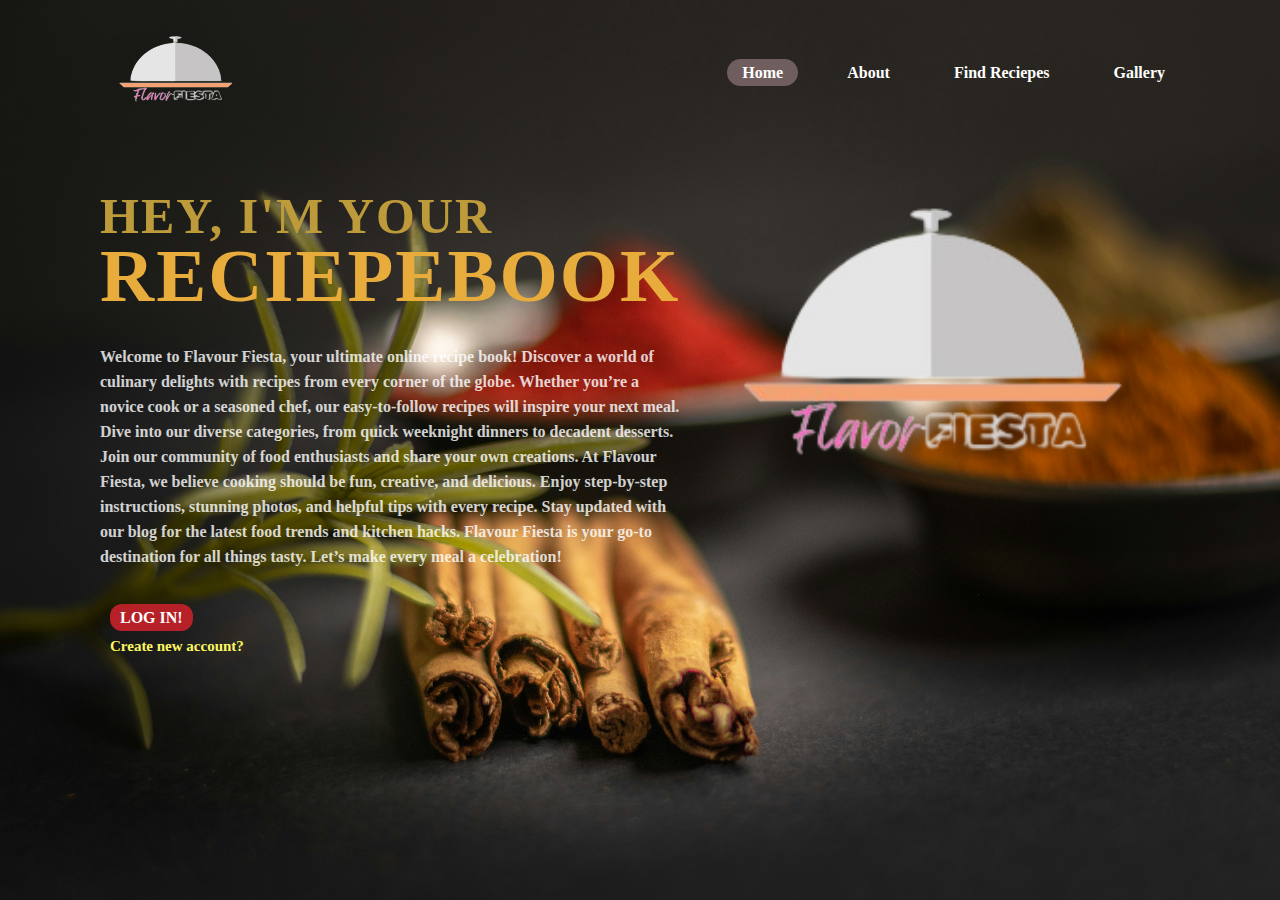
<file: html/index.html>
<!DOCTYPE html>
<html lang="en">
  <head>
    <meta charset="UTF-8" />
    <meta name="viewport" content="width=device-width, initial-scale=1.0" />
    <link rel="stylesheet" href="../css/style.css" />
    <link rel="stylesheet" href="../css/findReceipe.css" />
    <link
      rel="stylesheet"
      href="https://cdnjs.cloudflare.com/ajax/libs/font-awesome/6.5.2/css/all.min.css"
    />
    <title>Flavor Fiesta</title>
  </head>
  <body>
    <section>
      <input type="checkbox" id="check" />
      <header>
        <h2><img src="/image/logo/logo (1).png" class="logo"></img></h2>
        <div class="navbar">
            <a href="index.html">Home</a>
            <a href="about.html">About</a>
            <a href="findReceipe.html">Find Reciepes</a>
            <a href="gallery.html">Gallery</a>
          </div>
        <label for="check">
          <i class="fa-sharp fa-solid fa-bars"></i>
          <i class="fa-sharp fa-solid fa-xmark"></i>
        </label>
      </header>
      <div class="content">
        <div class="main-content">
          <div class="info">
            <h2>Hey, I'm your <span>reciepeBook</span></h2>
            <p>
              Welcome to Flavour Fiesta, your ultimate online recipe book! Discover a world of culinary delights with recipes from every corner of the globe. Whether you’re a novice cook or a seasoned chef, our easy-to-follow recipes will inspire your next meal. Dive into our diverse categories, from quick weeknight dinners to decadent desserts. Join our community of food enthusiasts and share your own creations. At Flavour Fiesta, we believe cooking should be fun, creative, and delicious. Enjoy step-by-step instructions, stunning photos, and helpful tips with every recipe. Stay updated with our blog for the latest food trends and kitchen hacks. Flavour Fiesta is your go-to destination for all things tasty. Let’s make every meal a celebration!
            </p>
          </div>

          <div class="web-logo">
            <img src="/image/logo/logo (1).png" alt="" srcset="">
          </div>
        </div>
        
        <div class="login-btn">
          <a href="#">Log in!</a>
        </div>
        <div class="to-sign-up">
          <p><a href="#">Create new account?</a></p>
        </div>
      </div>
    </section>
    <footer>
      <div class="copyright"></div>
    </footer>

    <script defer src="../js/activePage.js"></script>
  </body>
</html>
</file>
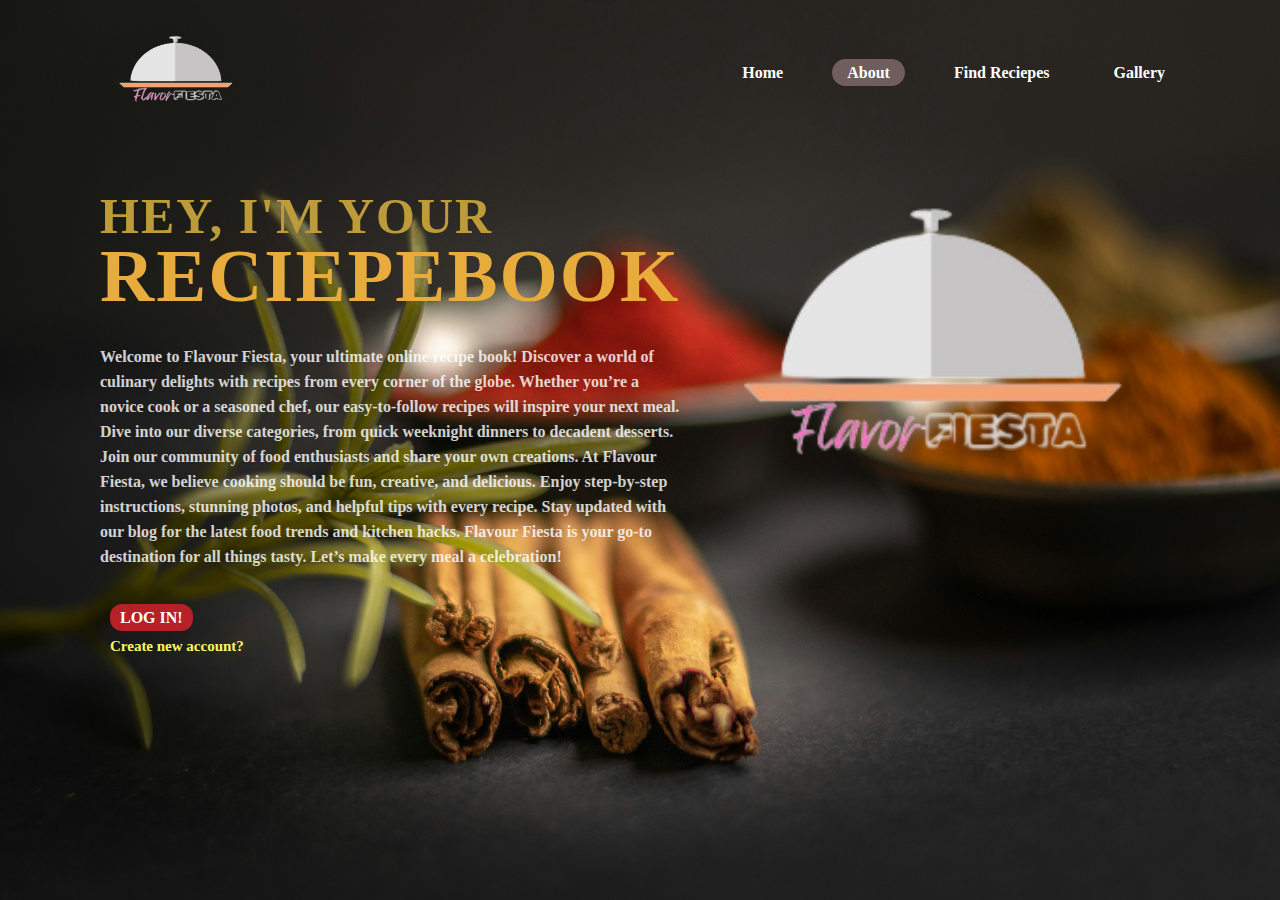
<file: html/about.html>
<!DOCTYPE html>
<html lang="en">
  <head>
    <meta charset="UTF-8" />
    <meta name="viewport" content="width=device-width, initial-scale=1.0" />
    <link rel="stylesheet" href="../css/style.css" />
    <link
      rel="stylesheet"
      href="https://cdnjs.cloudflare.com/ajax/libs/font-awesome/6.5.2/css/all.min.css"
    />
    <title>Flavor Fiesta</title>
  </head>
  <body>
    <section>
      <input type="checkbox" id="check" />
      <header>
        <h2><img src="/image/logo/logo (1).png" class="logo"></img></h2>
        <div class="navbar">
          <a href="index.html">Home</a>
          <a href="about.html">About</a>
          <a href="findReceipe.html">Find Reciepes</a>
          <a href="gallery.html">Gallery</a>
        </div>
        <label for="check">
          <i class="fa-sharp fa-solid fa-bars"></i>
          <i class="fa-sharp fa-solid fa-xmark"></i>
        </label>
      </header>
      <div class="content">
        <div class="main-content">
          <div class="info">
            <h2>Hey, I'm your <span>reciepeBook</span></h2>
            <p>
              Welcome to Flavour Fiesta, your ultimate online recipe book! Discover a world of culinary delights with recipes from every corner of the globe. Whether you’re a novice cook or a seasoned chef, our easy-to-follow recipes will inspire your next meal. Dive into our diverse categories, from quick weeknight dinners to decadent desserts. Join our community of food enthusiasts and share your own creations. At Flavour Fiesta, we believe cooking should be fun, creative, and delicious. Enjoy step-by-step instructions, stunning photos, and helpful tips with every recipe. Stay updated with our blog for the latest food trends and kitchen hacks. Flavour Fiesta is your go-to destination for all things tasty. Let’s make every meal a celebration!
            </p>
          </div>

          <div class="web-logo">
            <img src="/image/logo/logo (1).png" alt="" srcset="">
          </div>
        </div>
        
        <div class="login-btn">
          <a href="#">Log in!</a>
        </div>
        <div class="to-sign-up">
          <p><a href="#">Create new account?</a></p>
        </div>
      </div>
    </section>
    <footer>
      <div class="copyright"></div>
    </footer>

    <script defer src="../js/activePage.js"></script>
  </body>
</html>
</file>
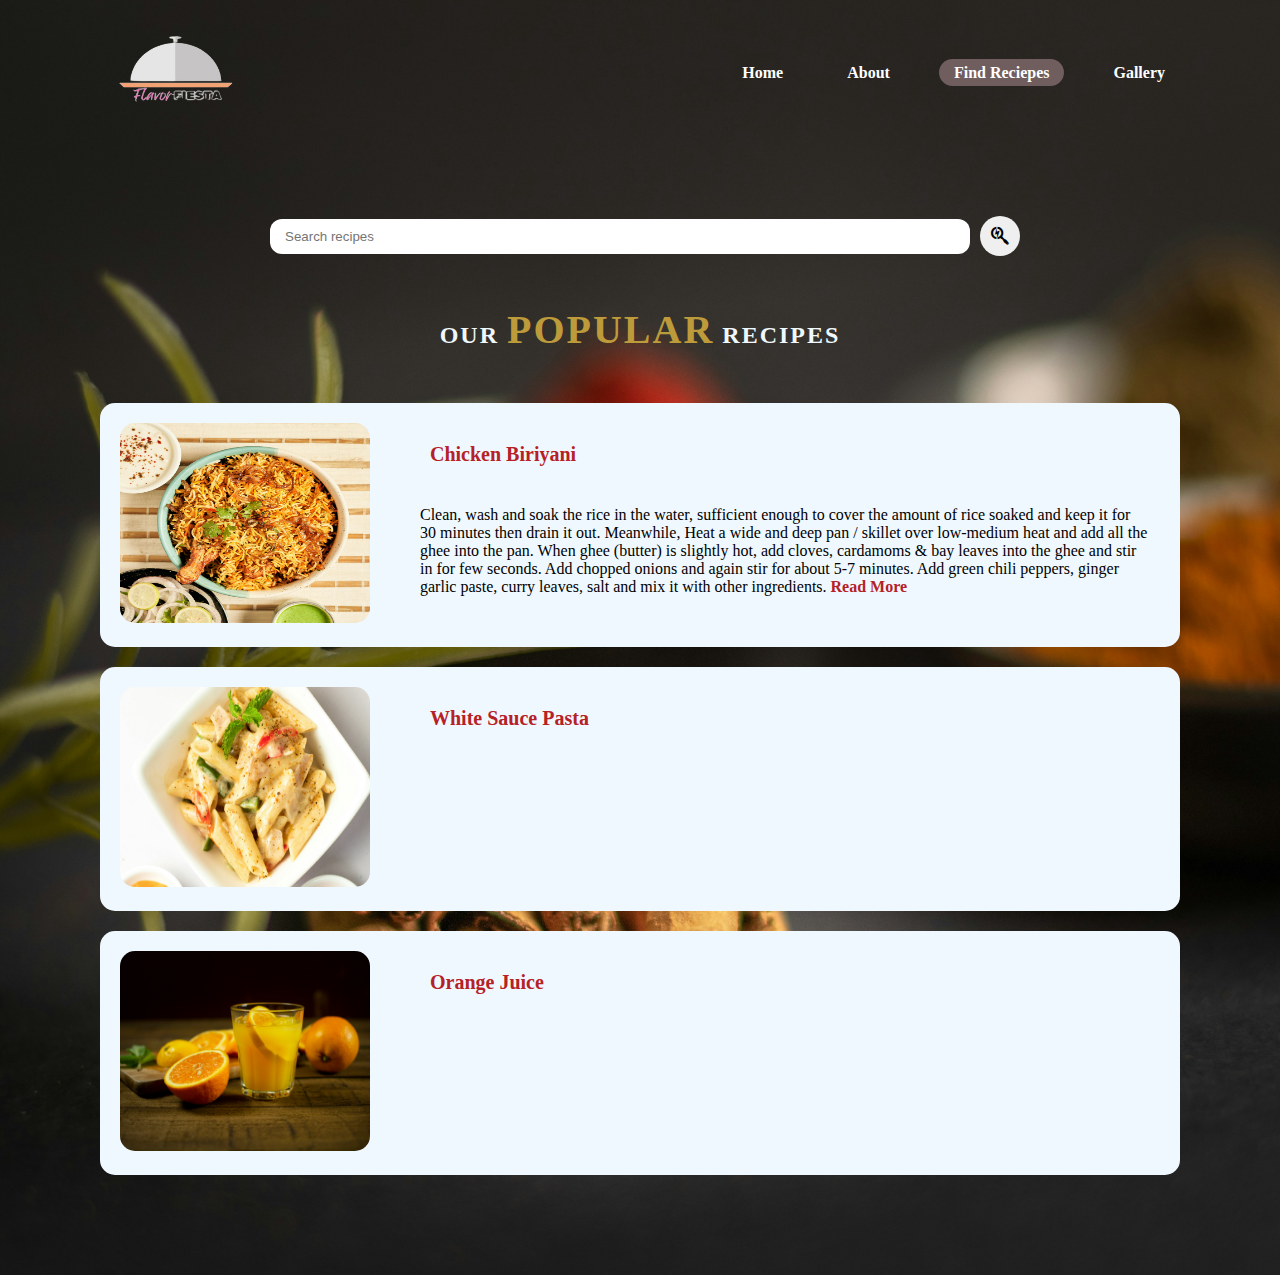
<file: html/findReceipe.html>
<!DOCTYPE html>
<html lang="en">
  <head>
    <meta charset="UTF-8" />
    <meta name="viewport" content="width=device-width, initial-scale=1.0" />
    <link rel="stylesheet" href="../css/style.css" />
    <link rel="stylesheet" href="../css/findReceipe.css" />
    <link
      rel="stylesheet"
      href="https://cdnjs.cloudflare.com/ajax/libs/font-awesome/6.5.2/css/all.min.css"
    />
    <title>Flavor Fiesta</title>
  </head>
  <body>
    <section>
      <input type="checkbox" id="check" />
      <header>
        <h2><img src="/image/logo/logo (1).png" class="logo"></img></h2>
        <div class="navbar">
            <a href="index.html">Home</a>
            <a href="about.html">About</a>
            <a href="findReceipe.html">Find Reciepes</a>
            <a href="gallery.html">Gallery</a>
          </div>
        <label for="check">
          <i class="fa-sharp fa-solid fa-bars"></i>
          <i class="fa-sharp fa-solid fa-xmark"></i>
        </label>
      </header>
      <div class="content-reciepe">
        <div class="search-box">
          <input type="search" id="search-input" placeholder="Search recipes"/>
          <button id="search-button" type="button">
            <i class="fa-brands fa-searchengin"></i>
          </button>
        </div>
        
      <div class="heading">
        <h2>Our <span>Popular</span> Recipes</h2>
        <!-- <p>&#9733 &#9733 &#9733</p> -->
      </div>

      <div class="reciepe">
        <div class="card">
          <div class="foodname">
            <div class="photo"><img src="../image/pexels-dhiraj-jain-207743066-12737656.jpg" alt="" srcset=""></div>
            <div class="process">
              <p class="food-name">Chicken Biriyani</p>
              <p class="desc">Clean, wash and soak the rice in the water, sufficient enough to cover the amount of rice soaked and keep it for 30 minutes then drain it out. Meanwhile, Heat a wide and deep pan / skillet over low-medium heat and add all the ghee into the pan. When ghee (butter) is slightly hot, add cloves, cardamoms & bay leaves into the ghee and stir in for few seconds.

                Add chopped onions and again stir for about 5-7 minutes. Add green chili peppers, ginger garlic paste, curry leaves, salt and mix it with other ingredients. <a href="/html/Receipe/chickenBiriyani.html" style="text-decoration: none; color: #b52126;"><b>Read More</b></a>
              </p>
            </div>
          </div>
          <div class="foodname">
            <div class="photo"><img src="../image/pixzolo-photography-aeESmmFKH0M-unsplash.jpg" alt="" srcset=""></div>
            <div class="process">
              <p class="food-name">White Sauce Pasta</p>
              <p class="desc"></p>
            </div>
          </div>
          <div class="foodname">
            <div class="photo"><img src="../image/mateusz-feliksik-TmOGarNOGFs-unsplash.jpg" alt="" srcset=""></div>
            <div class="process">
              <p class="food-name">Orange Juice</p>
              <p class="desc"></p>
            </div>
          </div>
        </div>
      </div>

      <div class="search-recipe-by-keyword"></div>
    </div>
    </section>
    <footer>
      <div class="copyright"></div>
    </footer>
    <script defer src="../js/activePage.js"></script>
    <script type="module" src="../js/index.js"></script>
  </body>
</html>
</file>
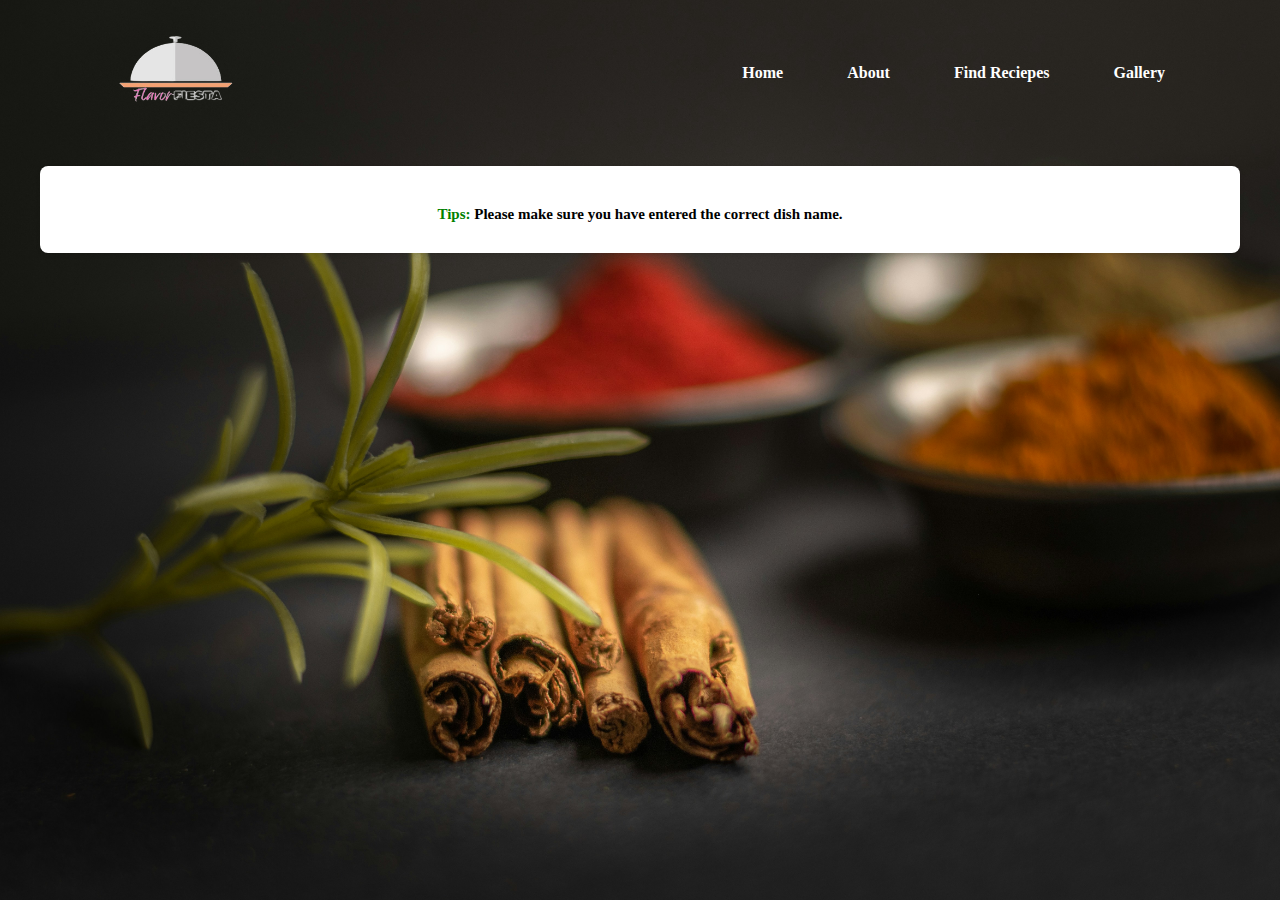
<file: html/recipe.html>
<!DOCTYPE html>
<html lang="en">
  <head>
    <meta charset="UTF-8" />
    <meta name="viewport" content="width=device-width, initial-scale=1.0" />
    <link rel="stylesheet" href="../css/style.css" />
    <link rel="stylesheet" href="../css/findReceipe.css" />
    <link rel="stylesheet" href="../css/recipe.css" />
    <link
      rel="stylesheet"
      href="https://cdnjs.cloudflare.com/ajax/libs/font-awesome/6.5.2/css/all.min.css"
    />
    <title>Flavor Fiesta</title>
  </head>
  <body>
    <section>
      <input type="checkbox" id="check" />
      <header>
        <h2><img src="/image/logo/logo (1).png" class="logo" /></h2>
        <div class="navbar">
          <a href="index.html">Home</a>
          <a href="about.html">About</a>
          <a href="findReceipe.html">Find Reciepes</a>
          <a href="gallery.html">Gallery</a>
        </div>
        <label for="check">
          <i class="fa-sharp fa-solid fa-bars"></i>
          <i class="fa-sharp fa-solid fa-xmark"></i>
        </label>
      </header>
      <div class="container">
        <div class="recipe-container">
          <h1 id="recipe-title"></h1>
          <p>
            <span class="span">Tips: </span>Please make sure you have entered
            the correct dish name.
          </p>
          <div id="recipe-details"></div>
          <button id="list-all-recipes" style="display: none">
            Sorry😪! But you can check out our other Recipes
          </button>
        </div>
      </div>
      <div class="listRecipeContainer">
        <div id="all-recipes" style="display: none"></div>
      </div>
    </section>
    <footer>
      <div class="copyright"></div>
    </footer>
    <script defer src="../js/activePage.js"></script>
    <script src="../js/index.js"></script>
    <script src="../js/recipe.js"></script>
  </body>
</html>
</file>
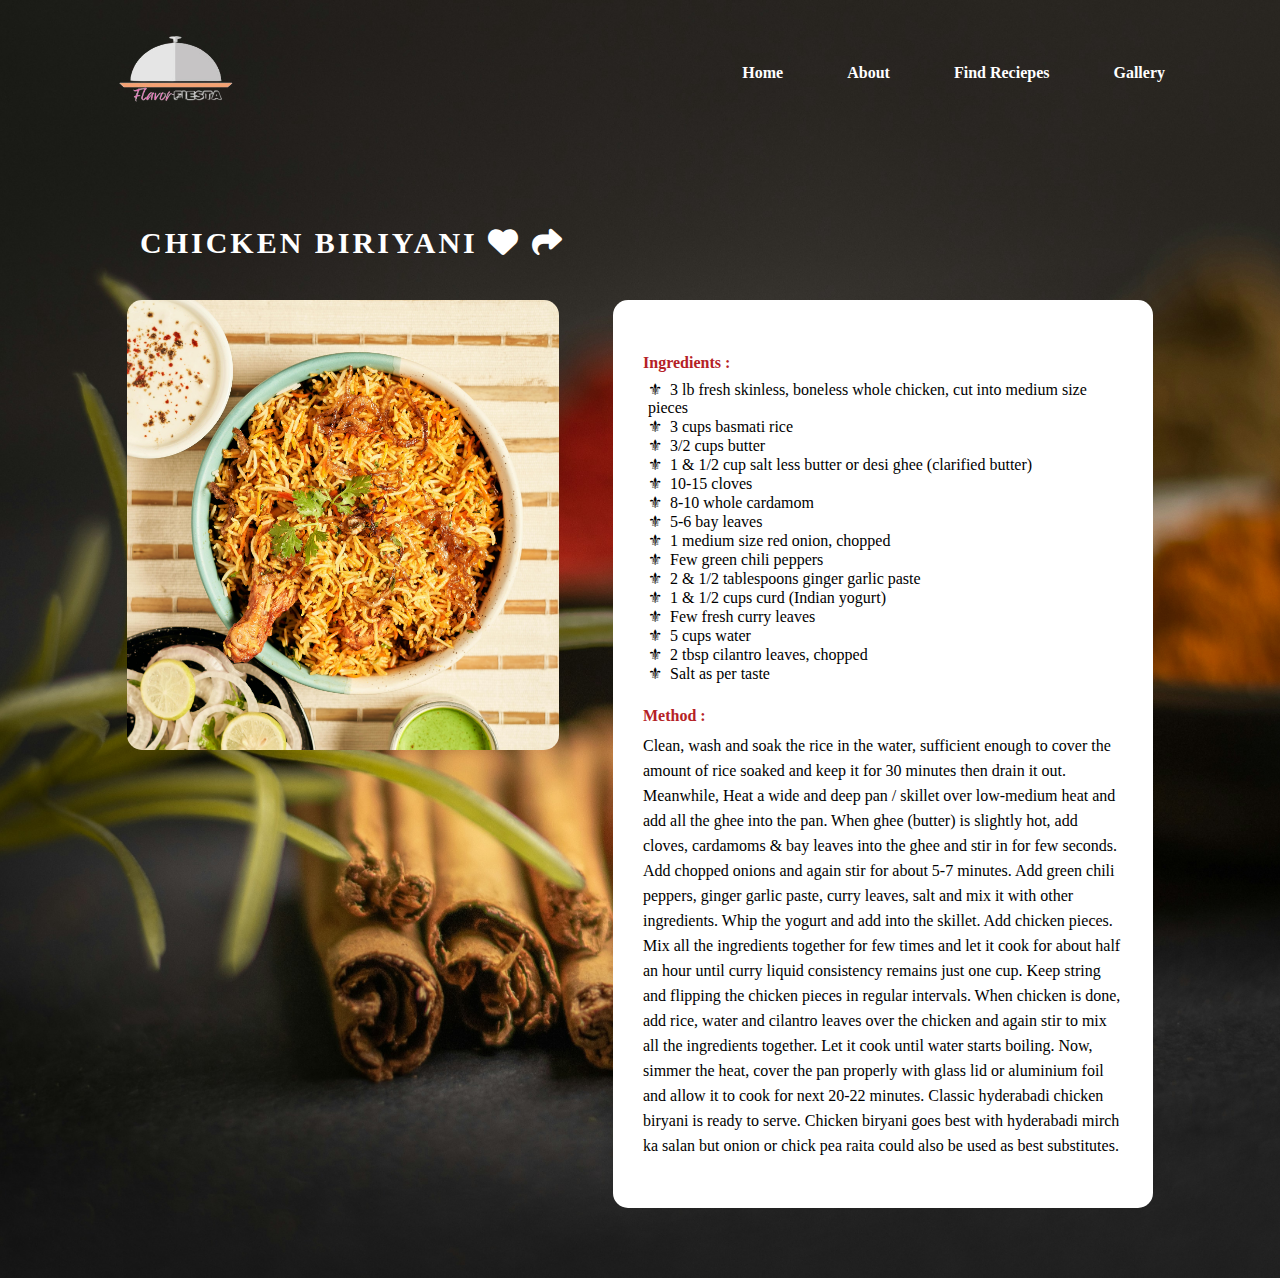
<file: html/Receipe/chickenBiriyani.html>
<!DOCTYPE html>
<html lang="en">
  <head>
    <meta charset="UTF-8" />
    <meta name="viewport" content="width=device-width, initial-scale=1.0" />
    <link rel="stylesheet" href="/../css/style.css" />
    <link rel="stylesheet" href="/../css/foodReceipe.css" />
    <link
      rel="stylesheet"
      href="https://cdnjs.cloudflare.com/ajax/libs/font-awesome/6.5.2/css/all.min.css"
    />
    <title>ReceipeBook</title>
  </head>
  <body>
    <section>
      <input type="checkbox" id="check" />
      <header>
        <h2><img src="/image/logo/logo (1).png" class="logo"></img></h2>
        <div class="navbar">
          <a href="/html/index.html">Home</a>
          <a href="/html/about.html">About</a>
          <a href="/html/findReceipe.html">Find Reciepes</a>
          <a href="/html/gallery.html">Gallery</a>
        </div>
        <label for="check">
          <i class="fa-sharp fa-solid fa-bars"></i>
          <i class="fa-sharp fa-solid fa-xmark"></i>
        </label>
      </header>
      <div class="reciepe-content">
        <div class="food-name">
          <p>
            Chicken Biriyani
            <i
              class="fa-solid fa-heart"
              id="wishlist"
              onclick="wishlisting()"
            ></i>
            <a href="#" style="text-decoration: none; color: #fff"
              ><i class="fa-solid fa-share"></i
            ></a>
          </p>
        </div>

        <div class="food-reciepe">
          <div class="food-pic">
            <img
              src="/../image/pexels-dhiraj-jain-207743066-12737656.jpg"
              alt=""
              srcset=""
            />
          </div>
          <div class="food-process">
            <div class="ingredients">
              <p style="margin-bottom: 5px; color: #b52126">
                <b>Ingredients :</b>
              </p>
              <ul style="margin-left: 5px">
                <li>3 lb fresh skinless, boneless whole chicken, cut into medium size pieces</li>
                <li>3 cups basmati rice</li>
                <li>3/2 cups butter</li>
                <li>1 & 1/2 cup salt less butter or desi ghee (clarified butter)
                </li>
                <li>10-15 cloves</li>
                <li>8-10 whole cardamom</li>
                <li>5-6 bay leaves</li>
                <li>1 medium size red onion, chopped</li>
                <li>Few green chili peppers</li>
                <li>2 & 1/2 tablespoons ginger garlic paste</li>
                <li>1 & 1/2 cups curd (Indian yogurt)</li>
                <li>Few fresh curry leaves</li>
                <li>5 cups water</li>
                <li>2 tbsp cilantro leaves, chopped</li>
                <li>Salt as per taste</li>
              </ul>
            </div>
            <div class="method" style="margin-top: 20px">
              <p style="margin-bottom: 5px; color: #b52126"><b>Method : </b></p>
              <p>
                Clean, wash and soak the rice in the water, sufficient enough to
                cover the amount of rice soaked and keep it for 30 minutes then
                drain it out. Meanwhile, Heat a wide and deep pan / skillet over
                low-medium heat and add all the ghee into the pan. When ghee
                (butter) is slightly hot, add cloves, cardamoms & bay leaves
                into the ghee and stir in for few seconds. Add chopped onions
                and again stir for about 5-7 minutes. Add green chili peppers,
                ginger garlic paste, curry leaves, salt and mix it with other
                ingredients. Whip the yogurt and add into the skillet. Add
                chicken pieces. Mix all the ingredients together for few times
                and let it cook for about half an hour until curry liquid
                consistency remains just one cup. Keep string and flipping the
                chicken pieces in regular intervals. When chicken is done, add
                rice, water and cilantro leaves over the chicken and again stir
                to mix all the ingredients together. Let it cook until water
                starts boiling. Now, simmer the heat, cover the pan properly
                with glass lid or aluminium foil and allow it to cook for next
                20-22 minutes. Classic hyderabadi chicken biryani is ready to
                serve. Chicken biryani goes best with hyderabadi mirch ka salan
                but onion or chick pea raita could also be used as best
                substitutes.
              </p>
            </div>
          </div>
        </div>
      </div>
    </section>
    <footer>
      <div class="copyright"></div>
    </footer>

    <script src="/js/index.js"></script>
  </body>
</html>
</file>
<file: css/style.css>
* {
    margin: 0;
    padding: 0;
    box-sizing: border-box;
}

body::-webkit-scrollbar {
    display: none;
}

section {
    position: relative;
    width: 100%;
    min-height: 100vh;
    display: flex;
    flex-direction: column;
    justify-content: flex-start;
    background: url(../image/pranjall-kumar-rNLPCU_JKN0-unsplash.jpg)no-repeat;
    background-size: cover;
    background-position: center;
}

header {
    position: relative;
    top: 0;
    width: 100%;
    padding: 30px 100px;
    display: flex;
    justify-content: space-between;
    align-items: center;
}

header img {
    height: 80px;
    width: 150px;
    background: transparent;
}

header .navbar a {
    color: #fff;
    text-decoration: none;
    font-weight: 700;
    padding: 5px 15px;
    border-radius: 20px;
    transition-property: background;
}

header .navbar a:not(:last-child) {
    margin-right: 30px;
}

header .navbar a:hover {
    background-color: #705d5e;
}

header .navbar a:is(:link, :active, :visited).active {
    background-color: #705d5e;
}

.content {
    max-width: 100vw;
    margin: 40px 100px;
}

.main-content {
    display: flex;
    flex-direction: row;
    justify-content: space-evenly;
}

.web-logo img {
    height: 300px;
    width: 500px;
    visibility: hidden;
}

.content .info {
    max-width: 800px;
}

.content .info h2 {
    color: #bd9a3a;
    font-size: 50px;
    text-transform: uppercase;
    font-weight: 600;
    letter-spacing: 2px;
    line-height: 60px;
    margin-bottom: 30px;
}

.content .info h2 span {
    color: #e8ac3c;
    font-size: 75px;
    font-weight: 800;
}

.content .info p {
    font-size: 16px;
    font-weight: 700;
    margin-bottom: 40px;
    color: #fff;
    line-height: 25px;
    /* background: #000; */
    opacity: 0.8;
    /* padding: 20px; */
    border-radius: 12px;
}

.content .login-btn,
.to-sign-up {
    margin-left: 10px;
}

.content .login-btn a {
    color: #fff;
    background: #b52126;
    font-weight: 600;
    padding: 5px 10px;
    border-radius: 12px;
    text-decoration: none;
    text-transform: uppercase;
}

.content .login-btn a:hover {
    background: #c2464a;
}

.content .to-sign-up p {
    margin-top: 10px;
}

.content .to-sign-up p a {
    font-size: 15px;
    color: #fcf762;
    text-decoration: none;
    font-weight: 600;
}

label {
    display: none;
}


#check {
    z-index: 3;
    display: none;
}

footer {
    /* height: 10rem;
    width: 100vw;
    background-color: black;
    position: fixed;
    bottom: 0; */
}

@media(min-width : 1200px) {
    .web-logo img {
        visibility: visible;
    }
}


/* Responsive Styles  */
@media(max-width : 960px) {

    header {
        margin-top: 20px;
    }

    header .navbar {
        display: none;
    }

    .content .to-sign-up p a {
        /* color: #000; */
    }

    label {
        display: block;
        font-size: 25px;
        cursor: pointer;
        color: aliceblue;
        transition: 0.3s;
        transition-property: color;
    }

    label:hover {
        color: #bd9a3a;
    }

    label .fa-xmark {
        display: none;
    }

    #check:checked~header .navbar {
        z-index: 2;
        position: fixed;
        background: #918384;
        opacity: 0.9;
        top: 0;
        bottom: 0;
        left: 0;
        right: 0;
        display: flex;
        flex-direction: column;
        justify-content: center;
        align-items: center;
    }

    #check:checked~header .navbar a {
        font-weight: 700;
        margin-right: 0;
        margin-bottom: 50px;
        letter-spacing: 2px;
    }

    #check:checked~header label .fa-bars {
        display: none;
    }

    #check:checked~header label .fa-xmark {
        z-index: 2;
        display: block;
        position: fixed;
    }

    label .fa-bars {
        position: absolute;
    }

    header .logo {
        position: absolute;
        bottom: -6px;
    }

    .content .info h2 {
        font-size: 40px;
    }

    .content .info h2 span {
        font-size: 50px;
    }

    .content .info p {
        font-size: 15px;
    }
}

@media(max-width: 560px) {
    .content .info h2 {
        font-size: 35px;
    }

    .content .info h2 span {
        font-size: 30px;
        color: #e8ac3c;
    }

    .content .info p {
        font-size: 12px;
    }

    header {
        margin-top: 20px;
    }

    .web-logo img {
        display: none;
    }
}
</file>
<file: css/findReceipe.css>
* {
    margin: 0;
    padding: 0;
    box-sizing: border-box;
}

.content-reciepe {
    max-width: 100vw;
    margin: 70px 100px;
}

.content-reciepe .search-box {
    width: 100%;
    display: flex;
    flex-direction: row;
    justify-content: center;
    align-items: center;
}

.content-reciepe .search-box input {
    width: 700px;
    height: 35px;
    border-style: none;
    border-radius: 12px;
    padding: 15px;
    margin: 0 10px;
}

.content-reciepe .search-box button {
    width: 40px;
    height: 40px;
    border-style: none;
    border-radius: 50px;
    font-size: 20px;
}

/* .content-reciepe .reciepe-types {
    max-width: 100%;
    height: auto;
    padding: 20px;
    margin-top: 30px;
    border-radius: 15px;
    opacity: 0.8;
}

.reciepe-types ul {
    list-style: none;
    display: flex;
    flex-direction: row;
    justify-content: center;
}

.reciepe-types ul li {
    margin: 0 30px;
}

.reciepe-types ul li a {
    text-decoration: none;
    background-color: #fff;
    color: #322e2e;
    padding: 10px;
    border-radius: 12px;
    font-weight: 600;
} */

.content-reciepe .heading {
    text-align: center;
    margin: 50px;
}

.content-reciepe .heading h2 {
    color: aliceblue;
    letter-spacing: 2px;
    text-transform: uppercase;
}

.content-reciepe .heading h2 span {
    font-size: 40px;
    color: #bd9a3a;
}

.content-reciepe .heading p {
    color: #bd9a3a;
    font-size: 20px;
}

.content-reciepe .reciepe {
    width: 100%;
    margin: 30px 0;
}

.card .foodname {
    width: 100%;
    margin-bottom: 20px;
    background-color: aliceblue;
    display: flex;
    flex-direction: row;
    /* justify-content: space-between; */
    border-radius: 15px;
}

.card .foodname photo {
    height: 200px;
    width: 200px;
}

.card .foodname img {
    height: 200px;
    width: 250px;
    border-radius: 15px;
    margin: 20px;
}

.process {
    display: flex;
    flex-direction: column;
    justify-content: flex-start;
    padding: 30px;
}

.process .food-name {
    font-size: 20px;
    font-weight: 700;
    /* background-color: ; */
    color: #b52126;
    border-radius: 12px;
    padding: 10px;
    margin-bottom: 30px;
}


@media(max-width:800px) {
    .content-reciepe .search-box button {
        width: 80px;
        height: 50px;
        border-style: none;
        border-radius: 50px;
        font-size: 20px;
    }
}

@media(max-width:500px) {
    .content-reciepe .search-box button {
        /* width: 65px;
        height: 45px; */
        border-style: none;
        border-radius: 50px;
        font-size: 30px;
        color: white;
        background-color: transparent;
    }
}
</file>
<file: css/recipe.css>
@import url('https://fonts.googleapis.com/css2?family=Pacifico&family=Poetsen+One&family=Rubik+Maps&family=Zilla+Slab:wght@600&display=swap');

/* recipe.css */

.recipe-container {
    max-width: 1200px;
    margin: 20px auto;
    padding: 20px;
    background-color: #fff;
    box-shadow: 0 2px 4px rgba(0, 0, 0, 0.1);
    border-radius: 8px;
    /* S */
}

h1 {
    text-align: center;
    color: #333;
    margin-bottom: 20px;
}

#recipe-title {
    text-transform: uppercase;
    font-weight: 800;
    font-size: 35px;
    color: darkmagenta;
    font-family: "Poetsen One", sans-serif;
}

#recipe-details {
    text-align: left;
    display: flex;
    flex-wrap: wrap;
}

#recipe-details img {
    width: 100%;
    max-width: 400px;
    display: block;
    margin: 0 auto 20px;
    border-radius: 8px;
}

#recipe-details h2 {
    color: #b52126;
    margin-bottom: 10px;
}

#recipe-details ul {
    list-style-type: none;
    padding: 0;
}

#recipe-details ul li {
    background-color: #f8f8f8;
    padding: 8px 10px;
    margin: 5px 0;
    border-radius: 4px;
    box-shadow: 0 2px 4px rgba(0, 0, 0, 0.1);
}

#recipe-details p {
    line-height: 1.6;
    color: #555;
}

.recipe-card {
    flex-grow: 1;
    flex-basis: 300px;
}

.recipe-card span {
    font-weight: 800;
    color: crimson;
}


.recipe-container p {
    text-align: center;
    font-size: 15px;
    font-weight: 600;
    margin-bottom: 10px;
}

.recipe-container p .span {
    color: green;
}


@media (max-width: 768px) {
    .container {
        padding: 10px;
    }
}

/* Styles for List of Recipes */
#list-all-recipes {
    display: block;
    margin: 20px auto;
    padding: 10px 20px;
    background-color: #b52126;
    color: #fff;
    border: none;
    border-radius: 5px;
    cursor: pointer;
}

#all-recipes {
    margin-top: 20px;
    text-align: center;
}

.recipe-card {
    display: inline-block;
    width: 30%;
    margin: 0 1%;
    background-color: #fff;
    padding: 10px;
    border-radius: 8px;
    box-shadow: 0 2px 4px rgba(0, 0, 0, 0.1);
    vertical-align: top;
    margin-bottom: 20px;
}

.recipe-card img {
    width: 100%;
    border-radius: 8px;
}

.recipe-card h3 {
    margin-top: 10px;
    font-size: 1.2em;
    color: rgb(128, 0, 119);
    text-transform: uppercase;
    font-weight: 800;
    text-align: center;
    font-family: "Poetsen One", sans-serif;
}
</file>
<file: css/foodReceipe.css>
* {
    margin: 0;
    padding: 0;
    box-sizing: border-box;
}

.reciepe-content {
    max-width: 100vw;
    margin: 70px 100px;
}


.food-name p {
    margin-bottom: 30px;
    text-transform: uppercase;
    color: #fff;
    font-size: 30px;
    font-weight: 700;
    letter-spacing: 3px;
    /* background: #b52126; */
    border-radius: 15px;
    padding: 10px;
    margin-left: 30px;
}

.food-reciepe {
    width: 100%;
    display: flex;
    flex-direction: row;
    justify-content: space-around;
}

.food-pic {
    width: 40%;
}

.food-pic img {
    height: 450px;
    width: 100%;
    border-radius: 15px;
}

.food-process {
    width: 50%;
    height: auto;
    background: #fff;
    padding: 50px 30px;
    border-radius: 15px;
}

.food-process .ingredients ul {
    list-style: none;
    /* Remove default list styling */
    padding-left: 0;
    /* Remove default padding */
}

.food-process .ingredients ul li::before {
    content: '⚜';
    /* Add custom symbol */
    margin-right: 8px;
    /* Space between symbol and text */
}

.food-process p {
    line-height: 25px;
}
</file>
